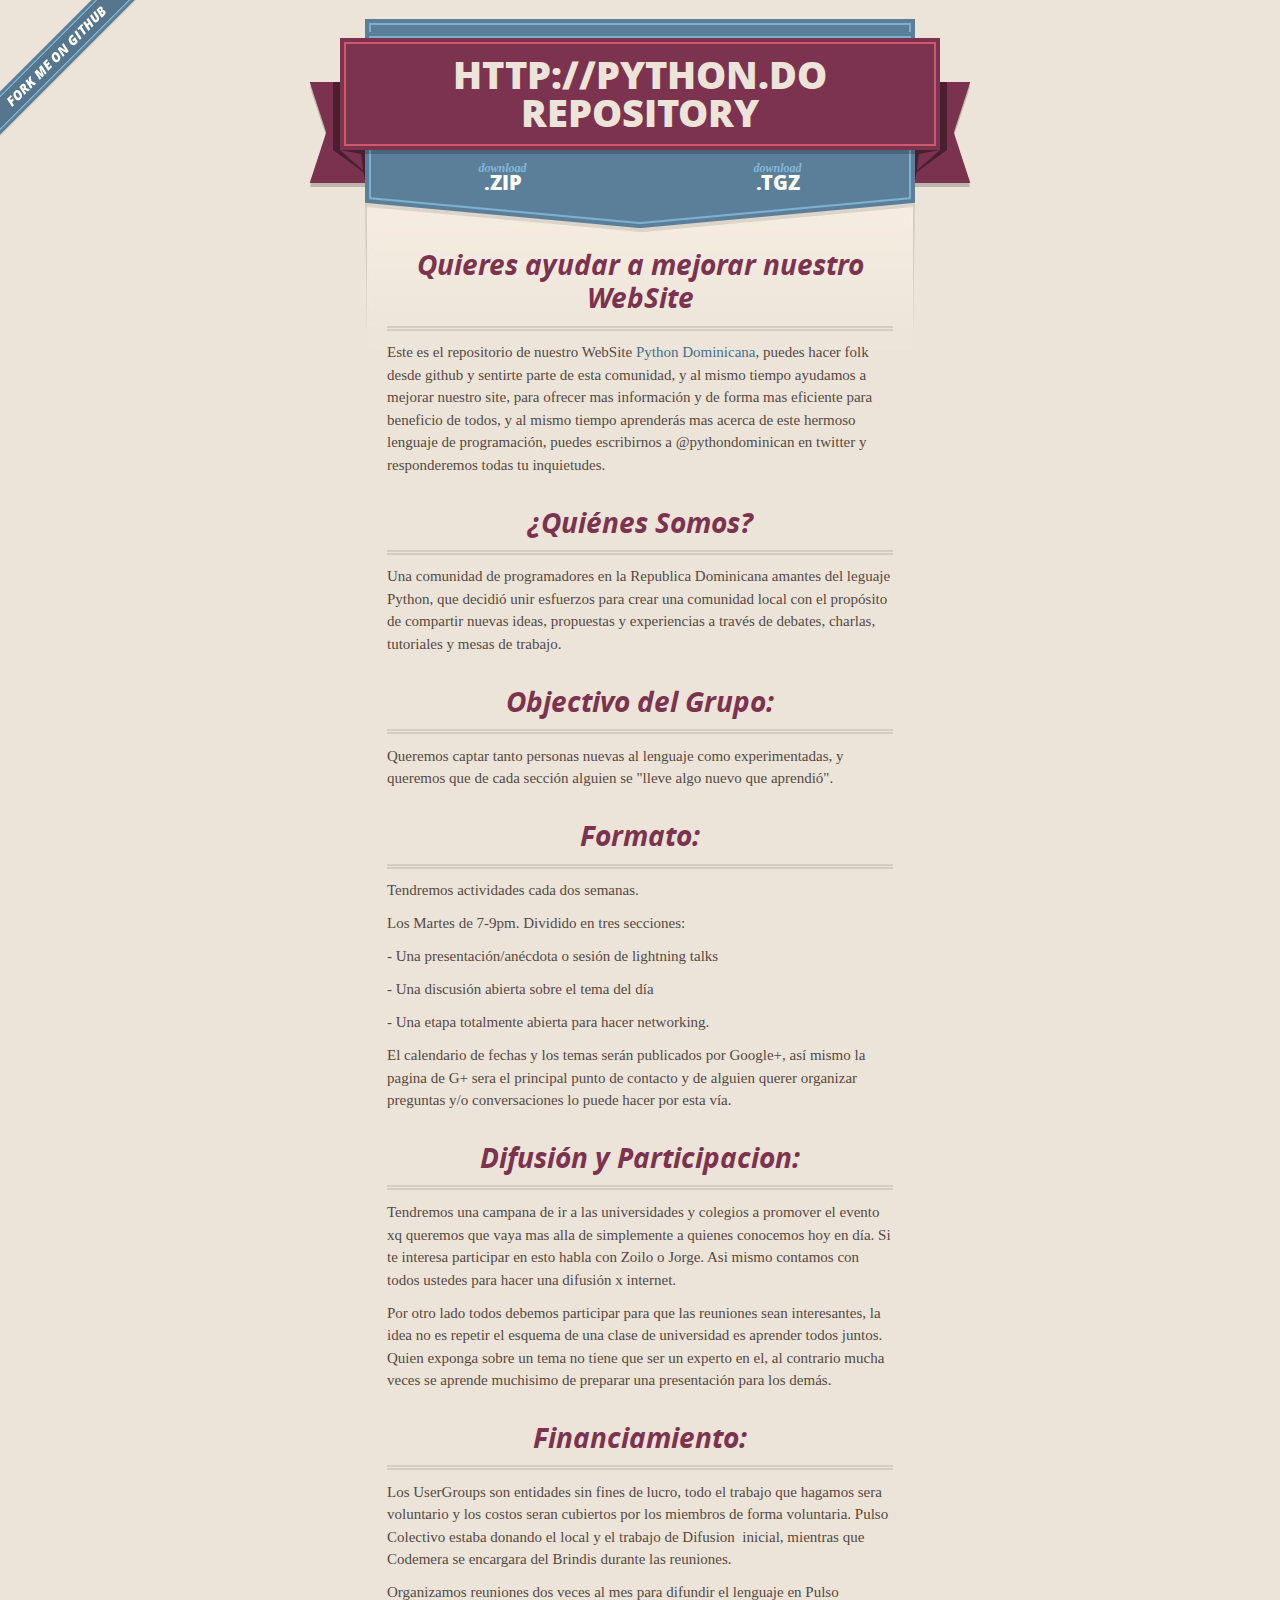
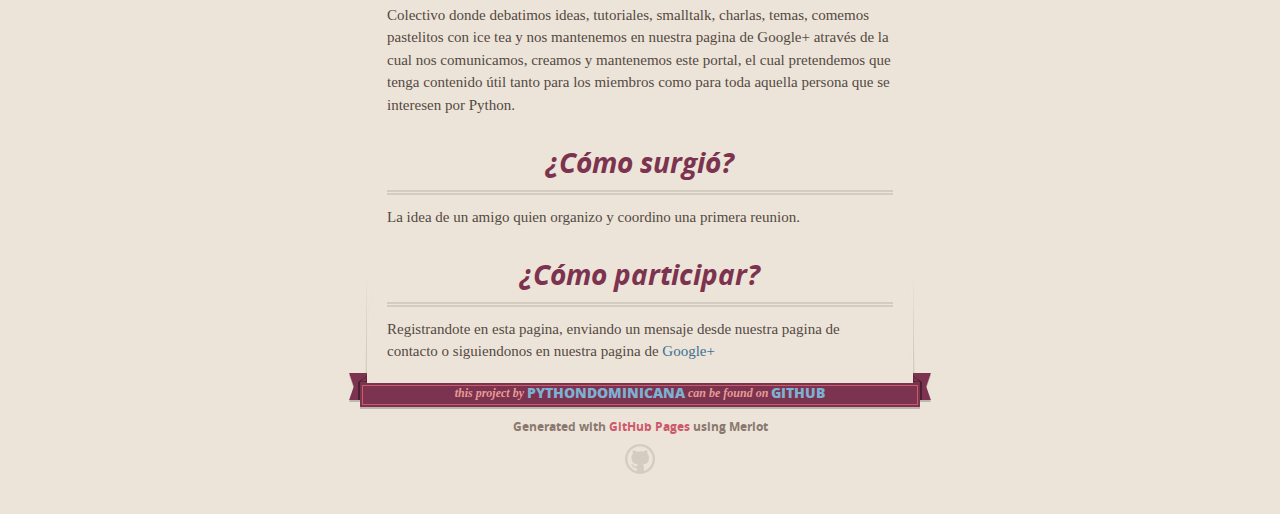
<file: index.html>
<!DOCTYPE html>
<html>
  <head>
    <meta charset='utf-8'>
    <meta http-equiv="X-UA-Compatible" content="chrome=1">
    <meta name="viewport" content="width=640" />

    <link rel="stylesheet" href="stylesheets/core.css" media="screen"/>
    <link rel="stylesheet" href="stylesheets/mobile.css" media="handheld, only screen and (max-device-width:640px)"/>
    <link rel="stylesheet" href="stylesheets/pygment_trac.css"/>

    <script type="text/javascript" src="javascripts/modernizr.js"></script>
    <script type="text/javascript" src="https://ajax.googleapis.com/ajax/libs/jquery/1.7.1/jquery.min.js"></script>
    <script type="text/javascript" src="javascripts/headsmart.min.js"></script>
    <script type="text/javascript">
      $(document).ready(function () {
        $('#main_content').headsmart()
      })
    </script>
    <title>http://python.do Repository by PythonDominicana</title>
  </head>

  <body>
    <a id="forkme_banner" href="https://github.com/PythonDominicana/PythonDominicanaWebPage">View on GitHub</a>
    <div class="shell">

      <header>
        <span class="ribbon-outer">
          <span class="ribbon-inner">
            <h1>http://python.do Repository</h1>
            <h2></h2>
          </span>
          <span class="left-tail"></span>
          <span class="right-tail"></span>
        </span>
      </header>

      <section id="downloads">
        <span class="inner">
          <a href="https://github.com/PythonDominicana/PythonDominicanaWebPage/zipball/master" class="zip"><em>download</em> .ZIP</a><a href="https://github.com/PythonDominicana/PythonDominicanaWebPage/tarball/master" class="tgz"><em>download</em> .TGZ</a>
        </span>
      </section>


      <span class="banner-fix"></span>


      <section id="main_content">
        <h3>Quieres ayudar a mejorar nuestro WebSite</h3>

<p>Este es el repositorio de nuestro WebSite <a href="http://python.do">Python Dominicana</a>, puedes hacer folk desde github y sentirte parte de esta comunidad, y al mismo tiempo ayudamos a mejorar nuestro site, para ofrecer mas información y de forma mas eficiente para beneficio de todos, y al mismo tiempo aprenderás mas acerca de este hermoso lenguaje de programación, puedes escribirnos a @pythondominican en twitter y responderemos todas tu inquietudes.</p>

<h3>¿Quiénes Somos?</h3>

<p>Una comunidad de programadores en la Republica Dominicana amantes del leguaje Python, que decidió unir esfuerzos para crear una comunidad local con el propósito de compartir nuevas ideas, propuestas y experiencias a través de debates, charlas, tutoriales y mesas de trabajo.</p>

<h3>Objectivo del Grupo:</h3>

<p>Queremos captar tanto personas nuevas al lenguaje como experimentadas, y queremos que de cada sección alguien se "lleve algo nuevo que aprendió". </p>

<h3>Formato:</h3>

<p>Tendremos actividades cada dos semanas. </p>

<p>Los Martes de 7-9pm. Dividido en tres secciones:</p>

<p>- Una presentación/anécdota o sesión de lightning talks</p>

<p>- Una discusión abierta sobre el tema del día</p>

<p>- Una etapa totalmente abierta para hacer networking. </p>

<p>El calendario de fechas y los temas serán publicados por Google+, así mismo la pagina de G+ sera el principal punto de contacto y de alguien querer organizar preguntas y/o conversaciones lo puede hacer por esta vía.</p>

<h3>Difusión y Participacion:</h3>

<p>Tendremos una campana de ir a las universidades y colegios a promover el evento xq queremos que vaya mas alla de simplemente a quienes conocemos hoy en día. Si te interesa participar en esto habla con Zoilo o Jorge. Asi mismo contamos con todos ustedes para hacer una difusión x internet.</p>

<p>Por otro lado todos debemos participar para que las reuniones sean interesantes, la idea no es repetir el esquema de una clase de universidad es aprender todos juntos. Quien exponga sobre un tema no tiene que ser un experto en el, al contrario mucha veces se aprende muchisimo de preparar una presentación para los demás.</p>

<h3>Financiamiento:</h3>

<p>Los UserGroups son entidades sin fines de lucro, todo el trabajo que hagamos sera voluntario y los costos seran cubiertos por los miembros de forma voluntaria. Pulso Colectivo estaba donando el local y el trabajo de Difusion  inicial, mientras que Codemera se encargara del Brindis durante las reuniones.</p>

<p>Organizamos reuniones dos veces al mes para difundir el lenguaje en Pulso Colectivo donde debatimos ideas, tutoriales, smalltalk, charlas, temas, comemos pastelitos con ice tea y nos mantenemos en nuestra pagina de Google+ através de la cual nos comunicamos, creamos y mantenemos este portal, el cual pretendemos que tenga contenido útil tanto para los miembros como para toda aquella persona que se interesen por Python.</p>

<h3>¿Cómo surgió?</h3>

<p>La idea de un amigo quien organizo y coordino una primera reunion. </p>

<h3>¿Cómo participar?</h3>

<p>Registrandote en esta pagina, enviando un mensaje desde nuestra pagina de contacto o siguiendonos en nuestra pagina de <a href="http://bit.ly/Sv0GJB">Google+</a></p>
      </section>

      <footer>
        <span class="ribbon-outer">
          <span class="ribbon-inner">
            <p>this project by <a href="https://github.com/PythonDominicana">PythonDominicana</a> can be found on <a href="https://github.com/PythonDominicana/PythonDominicanaWebPage">GitHub</a></p>
          </span>
          <span class="left-tail"></span>
          <span class="right-tail"></span>
        </span>
        <p>Generated with <a href="http://pages.github.com">GitHub Pages</a> using Merlot</p>
        <span class="octocat"></span>
      </footer>

    </div>

    
  </body>
</html>
</file>
<file: stylesheets/core.css>
@import url("screen.css");
@import url("non-screen.css") handheld;
@import url("non-screen.css") only screen and (max-device-width:640px);
</file>
<file: stylesheets/mobile.css>
/* Generated by Font Squirrel (http://www.fontsquirrel.com) on February 9, 2012 */


@font-face {
  font-family: 'Open Sans';
  src: url('../fonts/opensans-regular-webfont.eot');
  src: url('../fonts/opensans-regular-webfont.eot?#iefix') format('embedded-opentype'),
       url('../fonts/opensans-regular-webfont.woff') format('woff'),
       url('../fonts/opensans-regular-webfont.ttf') format('truetype'),
       url('../fonts/opensans-regular-webfont.svg#OpenSansRegular') format('svg');
  font-weight: normal;
  font-style: normal;
}

@font-face {
  font-family: 'Open Sans';
  src: url('../fonts/opensans-italic-webfont.eot');
  src: url('../fonts/opensans-italic-webfont.eot?#iefix') format('embedded-opentype'),
       url('../fonts/opensans-italic-webfont.woff') format('woff'),
       url('../fonts/opensans-italic-webfont.ttf') format('truetype'),
       url('../fonts/opensans-italic-webfont.svg#OpenSansItalic') format('svg');
  font-weight: normal;
  font-style: italic;
}

@font-face {
  font-family: 'Open Sans';
  src: url('../fonts/opensans-bold-webfont.eot');
  src: url('../fonts/opensans-bold-webfont.eot?#iefix') format('embedded-opentype'),
       url('../fonts/opensans-bold-webfont.woff') format('woff'),
       url('../fonts/opensans-bold-webfont.ttf') format('truetype'),
       url('../fonts/opensans-bold-webfont.svg#OpenSansBold') format('svg');
  font-weight: bold;
  font-style: normal;
}

@font-face {
  font-family: 'Open Sans';
  src: url('../fonts/opensans-bolditalic-webfont.eot');
  src: url('../fonts/opensans-bolditalic-webfont.eot?#iefix') format('embedded-opentype'),
       url('../fonts/opensans-bolditalic-webfont.woff') format('woff'),
       url('../fonts/opensans-bolditalic-webfont.ttf') format('truetype'),
       url('../fonts/opensans-bolditalic-webfont.svg#OpenSansBoldItalic') format('svg');
  font-weight: bold;
  font-style: italic;
}

@font-face {
  font-family: 'Open Sans';
  src: url('../fonts/opensans-extrabold-webfont.eot');
  src: url('../fonts/opensans-extrabold-webfont.eot?#iefix') format('embedded-opentype'),
       url('../fonts/opensans-extrabold-webfont.woff') format('woff'),
       url('../fonts/opensans-extrabold-webfont.ttf') format('truetype'),
       url('../fonts/opensans-extrabold-webfont.svg#OpenSansExtrabold') format('svg');
  font-weight: bolder;
  font-style: normal;
}


/* http://meyerweb.com/eric/tools/css/reset/ 
   v2.0 | 20110126
   License: none (public domain)
*/

html, body, div, span, applet, object, iframe,
h1, h2, h3, h4, h5, h6, p, blockquote, pre,
a, abbr, acronym, address, big, cite, code,
del, dfn, em, img, ins, kbd, q, s, samp,
small, strike, strong, sub, sup, tt, var,
b, u, i, center,
dl, dt, dd, ol, ul, li,
fieldset, form, label, legend,
table, caption, tbody, tfoot, thead, tr, th, td,
article, aside, canvas, details, embed, 
figure, figcaption, footer, header, hgroup, 
menu, nav, output, ruby, section, summary,
time, mark, audio, video {
  margin: 0;
  padding: 0;
  border: 0;
  font-size: 100%;
  font: inherit;
  vertical-align: baseline;
}
/* HTML5 display-role reset for older browsers */
article, aside, details, figcaption, figure, 
footer, header, hgroup, menu, nav, section {
  display: block;
}
body {
  line-height: 1;
}
ol, ul {
  list-style: none;
}
blockquote, q {
  quotes: none;
}
blockquote:before, blockquote:after,
q:before, q:after {
  content: '';
  content: none;
}
table {
  border-collapse: collapse;
  border-spacing: 0;
}

header, footer, section {
  display: block;
  position: relative;
}

/* STYLES */

div.shell {
  display: block;
  width: 640px;
  margin: 0 auto;
}

a#forkme_banner {
  display: none;
}

/* header */

header {
  position: relative;
  z-index: 2;
  margin: 0;
  max-width: 640px;
  top: 51px;
}

header span.ribbon-inner {
  position: relative;
  display: block;
  background-color: #cd596b;
  border: 8px solid #7c334f;
  padding: 6px;
  z-index: 1;
}

header span.left-tail, header span.right-tail {
  position: relative;
  display: block;
  width: 19px;
  height: 10px;
  background: transparent url(../images/ribbon-tail-sprite-2x.png) 0 0 no-repeat;
  position: absolute;
  bottom: -10px;
  z-index: 0;
}

header span.left-tail {
  background-position: 0 0;
  left: 0;
}

header span.right-tail {
  background-position: -19px 0;
  right: 0;
}

header h1 {
  background-color: #7c334f;
  font-size: 2em;
  font-weight: bolder;
  font-style: normal;
  text-transform: uppercase;
  color: #ece4d8;
  text-align: center;
  line-height:1;  
  padding: 14px 20px 0;
}

header h2 {
  background-color: #7c334f;
  font: bold italic .85em/1.5 Georgia, Times, “Times New Roman”, serif;
  color: #e69b95;
  padding-bottom: 14px;
  margin-top: -3px;
  text-align: center;
}

section#downloads {
  position: relative;
  display: block;
  height: 171px;
  width: 602px;
  padding-bottom: 150px;
  margin: 51px auto -250px;
  z-index: 1;
  background: transparent url(../images/shield.png) center 0 no-repeat;
}

section#downloads a {
  display: none;
}

span.banner-fix {
  background: transparent url(../images/shield-fallback.png) center top no-repeat;
  display: block;
  height: 31px;
  position: absolute;
  width: 640px;
  top: 20px;

}

section#main_content {
  z-index: 2;
  padding: 20px 40px 0;
  min-height:185px;
}

/* footer */

footer {
  background: none;
  padding-top: 104px;
  margin: -94px auto 40px;
  max-width:640px;
  text-align: center;
}

footer span.ribbon-outer {
  display: block;
  position: relative;
  border-bottom: 2px solid #bdb6ad;
}

footer span.ribbon-inner {
  position: relative;
  display: block;
  background-color: #cd596b;
  border: 8px solid #7c334f;
  padding: 6px;
  z-index: 1;
}

footer p {
  font-family: 'Open Sans', sans-serif;
  font-weight: bold;
  font-size: .6em;
  color: #8b786f;
}

footer a {
  color: #cd596b;
}

footer span.ribbon-inner p {
  background-color: #7c334f;
  margin: 0;
  color: #e69b95;
  font: bold italic 22px/1 Georgia, Times, “Times New Roman”, serif;
  height: auto;
  line-height: 1.1;
  padding: 20px 0px 10px;
}

footer span.ribbon-inner a {
  display: block;
  position: relative;
  bottom: 0;
  color: #7eb0d2;
  font-family: 'Open Sans', sans-serif;
  text-transform: uppercase;
  font-style: normal;
  font-weight: bolder;
  font-size: 38px;
  padding-bottom: 10px;
}

footer span.ribbon-inner a:hover {
  color: #7eb0d2;
}

footer span.left-tail, footer span.right-tail {
  position: relative;
  display: block;
  width: 23px;
  height: 126px;
  background: transparent url(../images/small-ribbon-tail-sprite-2x.png) 0 0 no-repeat;
  position: absolute;
  top: -126px;
  z-index: 0;
}

footer span.left-tail {
  background-position: 0 0;
  left: 0;
}

footer span.right-tail {
  background-position: -23px 0;
  right: 0;
}

footer span.octocat {
  background: transparent url(../images/octocat-2x.png) 0 0 no-repeat;
  display: block;
  width: 60px;
  height: 60px;
  margin: 20px auto 0;}

/* content */

body {
  background: #ece4d8;
  font: normal normal 30px/1.5 Georgia, Palatino,” Palatino Linotype”, Times, “Times New Roman”, serif;
  color: #544943;
  -webkit-font-smoothing: antialiased;
}

a, a:hover {
  color: #417090;
}

a {
  text-decoration: none;
}

a:hover {
  text-decoration: underline;
}

h1,h2,h3,h4,h5,h6 {
  font-family: 'Open Sans', sans-serif;
  font-weight: bold;
}

p {
  margin: .7em 0 0;
}

strong {
  font-weight: bold;
}

em {
  font-style: italic;
}

ol {
  margin: .7em 0;
  list-style-type: decimal;
  padding-left: 1.35em;
}

ul {
  margin: .7em 0;
  padding-left: 1.35em;
}

ul li {
  padding-left: 20px;
  background: transparent url(../images/chevron-2x.png) left 15px no-repeat;
}

blockquote {
  font-family: 'Open Sans', sans-serif;
  margin: 20px 0;
  color: #8b786f;
  padding-left: 1.35em;
  background: transparent url('../images/blockquote-gfx-2x.png') 0 8px no-repeat;
}

img {
  -webkit-box-shadow: 0px 4px 0px #bdb6ad;
  -moz-box-shadow: 0px 4px 0px #bdb6ad;
  box-shadow: 0px 4px 0px #bdb6ad;
  border: 4px solid #fff6e9;
  max-width: 556px;
}

hr {
  border: none;
  outline: none;
  height: 42px;
  background: transparent url('../images/hr-2x.jpg') center center repeat-x;
  margin: 0 0 20px;
}

code {
  background: #fff6e9;
  font: normal normal .9em/1.7 "Lucida Sans Typewriter", "Lucida Console", Monaco, "Bitstream Vera Sans Mono", monospace;
  padding: 0 5px 1px;
}

pre {
  margin: 10px 0 20px;
  padding: .7em;
  background: #fff6e9;
  border-bottom: 4px solid #bdb6ad;
  font: normal normal .9em/1.7 "Lucida Sans Typewriter", "Lucida Console", Monaco, "Bitstream Vera Sans Mono", monospace;
  overflow: auto;
}

table {
  background: #fff6e9;
  display: table;
  width: 100%;
  border-collapse: separate;
  border-bottom: 4px solid #bdb6ad;
  margin: 10px 0;
}

tr {
  display: table-row;
}

th {
  display: table-cell;
  padding: 2px 10px;
  border: solid #ece4d8;
  border-width: 0 4px 4px 0;
  color: #cd596b;
  font-family: 'Open Sans', sans-serif;
  font-weight: bold;
  font-size: .85em;
}

td {
  display: table-cell;
  padding: 0 .7em;
  border: solid #ece4d8;
  border-width: 0 4px 4px 0;
}

td:last-child, th:last-child {
  border-right: none;
}

tr:last-child td {
  border-bottom: none;
}

dl {
  margin: .7em 0 20px;
}

dt {
  font-family: 'Open Sans', sans-serif;
  font-weight: bold;
}

dd {
  padding-left: 1.35em;
}

dd p:first-child {
  margin-top: 0;
}

/* Content based headers */

#main_content > .header-level-1:first-child,
#main_content > .header-level-2:first-child,
#main_content > .header-level-3:first-child,
#main_content > .header-level-4:first-child,
#main_content > .header-level-5:first-child,
#main_content > .header-level-6:first-child {
  margin-top: 0;
}

.header-level-1 {
  font-size: 1.85em;
  border-bottom: .2em double #d3ccc1;
  color: #7c334f;
  text-align: center;
  font-style: italic;
  margin: 1.1em 0 .38em;
  line-height: 1.2;
  padding-bottom: 10px
}

.header-level-2 {
  font-size: 1.58em;
  color: #7c334f;
  margin: .95em 0 .5em;
  border-bottom: .1em solid #D3CCC1;
  line-height: 1.2;
  padding-bottom: 10px
}

.header-level-3 {
  margin: 20px 0 10px;
  font-size: 1.45em;
}

.header-level-4 {
  margin: .6em 0;
  font-size: 1.2em;
  color: #cd596b;
}

.header-level-5 {
  margin: .7em 0;
  font-size: 1em;
  color: #8b786f;
}

.header-level-6 {
  margin: .8em 0;
  font-size: .85em;
  font-style: italic;
}
</file>
<file: stylesheets/pygment_trac.css>
.highlight  { background: #ffffff; }
.highlight .c { color: #999988; font-style: italic } /* Comment */
.highlight .err { color: #a61717; background-color: #e3d2d2 } /* Error */
.highlight .k { font-weight: bold } /* Keyword */
.highlight .o { font-weight: bold } /* Operator */
.highlight .cm { color: #999988; font-style: italic } /* Comment.Multiline */
.highlight .cp { color: #999999; font-weight: bold } /* Comment.Preproc */
.highlight .c1 { color: #999988; font-style: italic } /* Comment.Single */
.highlight .cs { color: #999999; font-weight: bold; font-style: italic } /* Comment.Special */
.highlight .gd { color: #000000; background-color: #ffdddd } /* Generic.Deleted */
.highlight .gd .x { color: #000000; background-color: #ffaaaa } /* Generic.Deleted.Specific */
.highlight .ge { font-style: italic } /* Generic.Emph */
.highlight .gr { color: #aa0000 } /* Generic.Error */
.highlight .gh { color: #999999 } /* Generic.Heading */
.highlight .gi { color: #000000; background-color: #ddffdd } /* Generic.Inserted */
.highlight .gi .x { color: #000000; background-color: #aaffaa } /* Generic.Inserted.Specific */
.highlight .go { color: #888888 } /* Generic.Output */
.highlight .gp { color: #555555 } /* Generic.Prompt */
.highlight .gs { font-weight: bold } /* Generic.Strong */
.highlight .gu { color: #800080; font-weight: bold; } /* Generic.Subheading */
.highlight .gt { color: #aa0000 } /* Generic.Traceback */
.highlight .kc { font-weight: bold } /* Keyword.Constant */
.highlight .kd { font-weight: bold } /* Keyword.Declaration */
.highlight .kn { font-weight: bold } /* Keyword.Namespace */
.highlight .kp { font-weight: bold } /* Keyword.Pseudo */
.highlight .kr { font-weight: bold } /* Keyword.Reserved */
.highlight .kt { color: #445588; font-weight: bold } /* Keyword.Type */
.highlight .m { color: #009999 } /* Literal.Number */
.highlight .s { color: #d14 } /* Literal.String */
.highlight .na { color: #008080 } /* Name.Attribute */
.highlight .nb { color: #0086B3 } /* Name.Builtin */
.highlight .nc { color: #445588; font-weight: bold } /* Name.Class */
.highlight .no { color: #008080 } /* Name.Constant */
.highlight .ni { color: #800080 } /* Name.Entity */
.highlight .ne { color: #990000; font-weight: bold } /* Name.Exception */
.highlight .nf { color: #990000; font-weight: bold } /* Name.Function */
.highlight .nn { color: #555555 } /* Name.Namespace */
.highlight .nt { color: #000080 } /* Name.Tag */
.highlight .nv { color: #008080 } /* Name.Variable */
.highlight .ow { font-weight: bold } /* Operator.Word */
.highlight .w { color: #bbbbbb } /* Text.Whitespace */
.highlight .mf { color: #009999 } /* Literal.Number.Float */
.highlight .mh { color: #009999 } /* Literal.Number.Hex */
.highlight .mi { color: #009999 } /* Literal.Number.Integer */
.highlight .mo { color: #009999 } /* Literal.Number.Oct */
.highlight .sb { color: #d14 } /* Literal.String.Backtick */
.highlight .sc { color: #d14 } /* Literal.String.Char */
.highlight .sd { color: #d14 } /* Literal.String.Doc */
.highlight .s2 { color: #d14 } /* Literal.String.Double */
.highlight .se { color: #d14 } /* Literal.String.Escape */
.highlight .sh { color: #d14 } /* Literal.String.Heredoc */
.highlight .si { color: #d14 } /* Literal.String.Interpol */
.highlight .sx { color: #d14 } /* Literal.String.Other */
.highlight .sr { color: #009926 } /* Literal.String.Regex */
.highlight .s1 { color: #d14 } /* Literal.String.Single */
.highlight .ss { color: #990073 } /* Literal.String.Symbol */
.highlight .bp { color: #999999 } /* Name.Builtin.Pseudo */
.highlight .vc { color: #008080 } /* Name.Variable.Class */
.highlight .vg { color: #008080 } /* Name.Variable.Global */
.highlight .vi { color: #008080 } /* Name.Variable.Instance */
.highlight .il { color: #009999 } /* Literal.Number.Integer.Long */

.type-csharp .highlight .k { color: #0000FF }
.type-csharp .highlight .kt { color: #0000FF }
.type-csharp .highlight .nf { color: #000000; font-weight: normal }
.type-csharp .highlight .nc { color: #2B91AF }
.type-csharp .highlight .nn { color: #000000 }
.type-csharp .highlight .s { color: #A31515 }
.type-csharp .highlight .sc { color: #A31515 }
</file>
